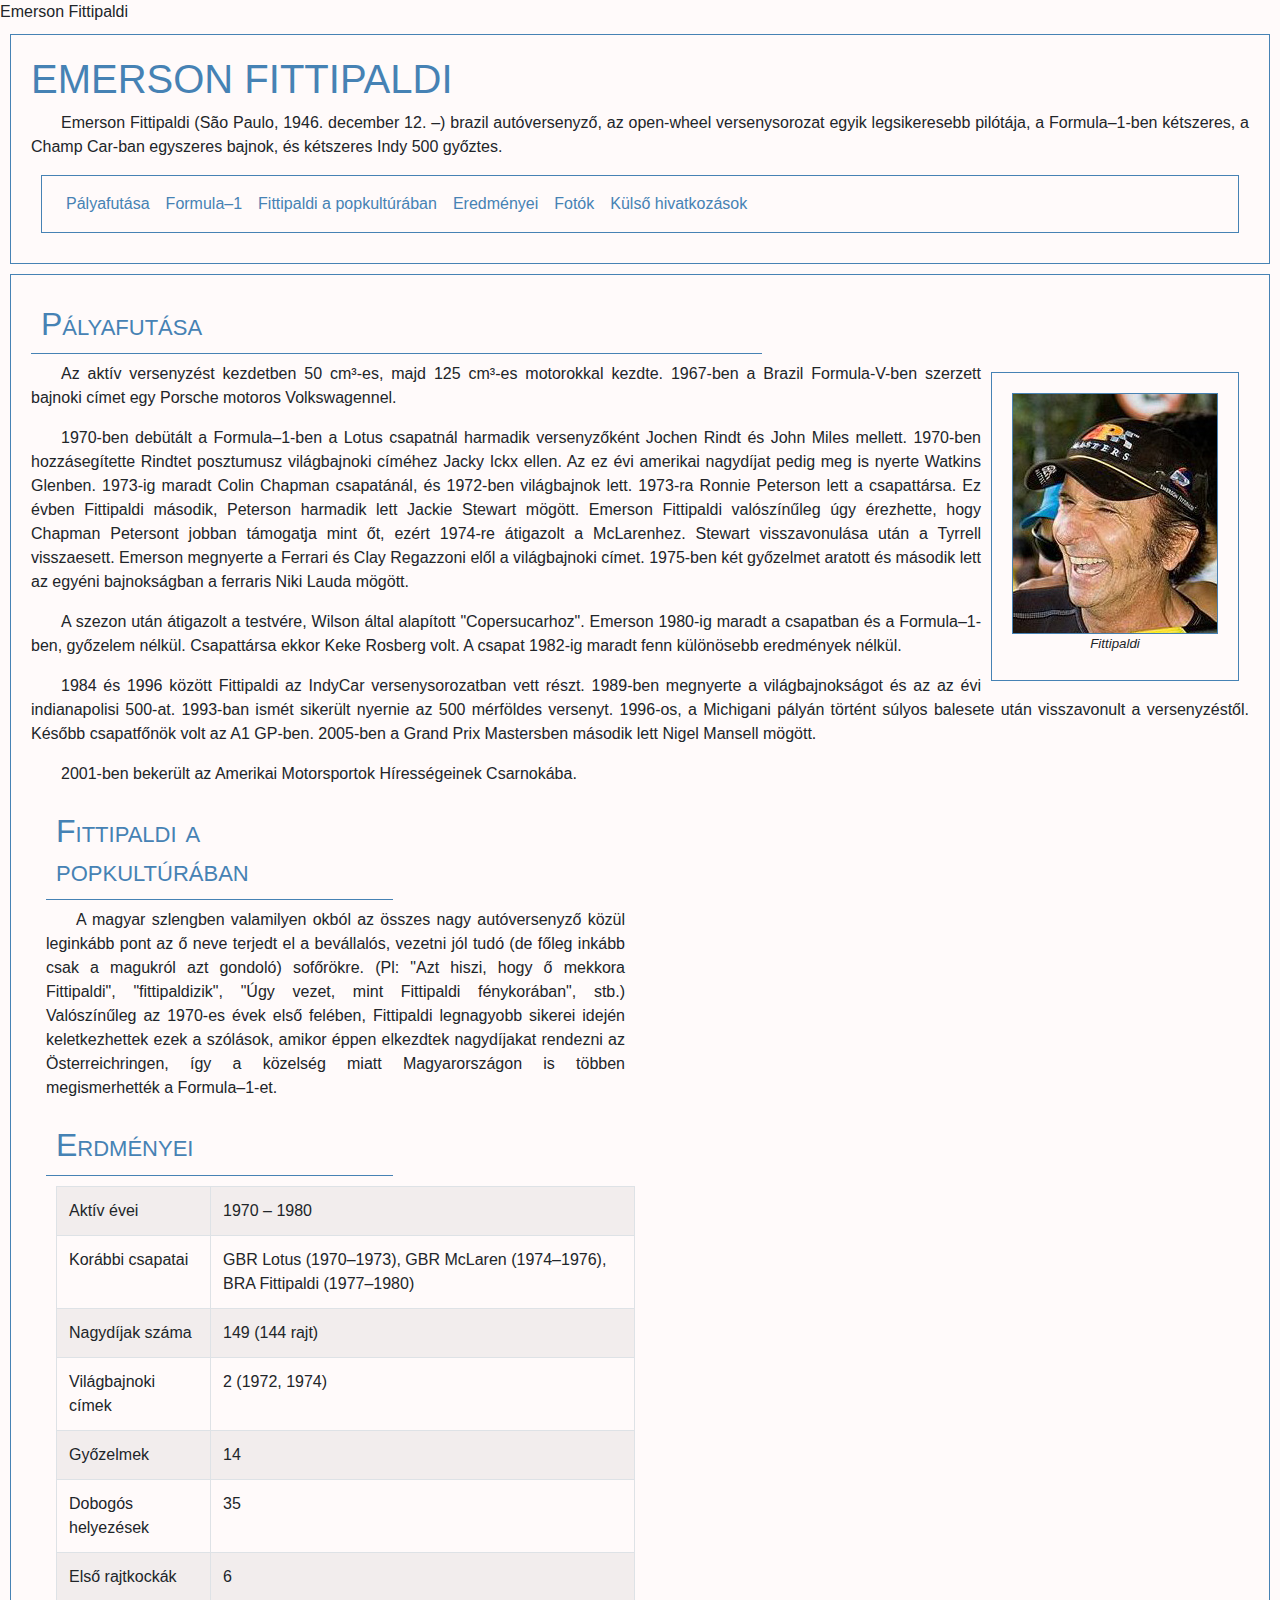
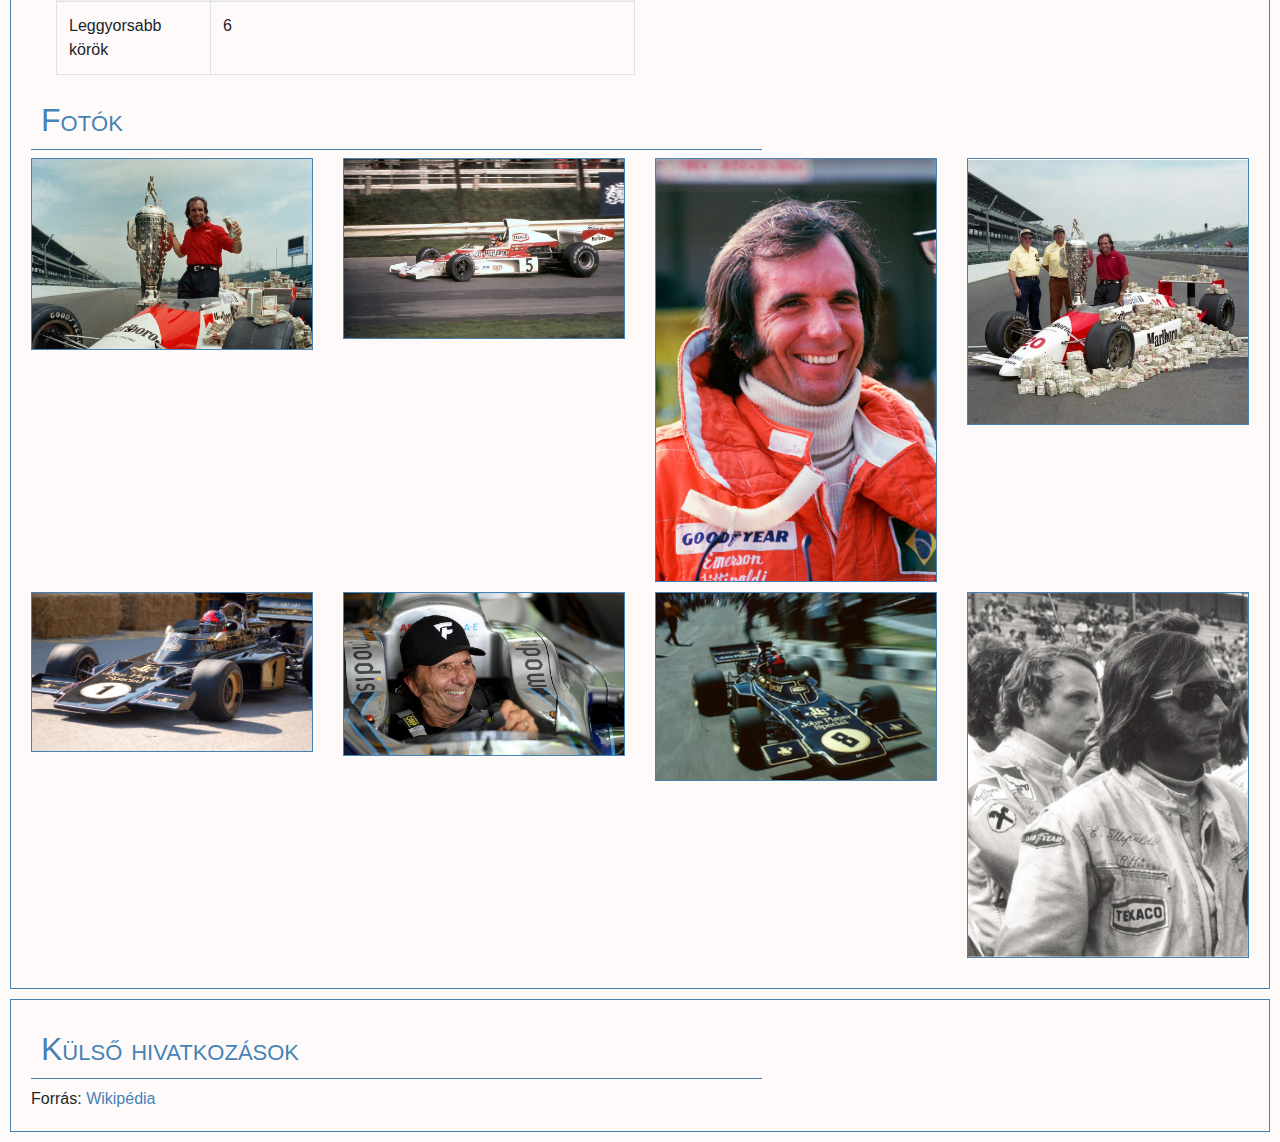
<file: HTML gyakorlas/Emerson Fittipaldi/ru-web-2022majus/ru-web-2022majus/index.html>
﻿<!DOCTYPE html>
<html lang="hu">
<head>
    <meta charset="UTF-8">
    Emerson Fittipaldi
    <title>Emerson Fittipaldi</title>
    <link rel="stylesheet" href="./css/bootstrap.min.css">
    <link rel="stylesheet" href="styles.css">
</head>
<body>
    <header class="">
        <section id="home">
            <h1>Emerson Fittipaldi</h1>

           <p> Emerson Fittipaldi (São Paulo, 1946. december 12. –) brazil autóversenyző, az open-wheel versenysorozat egyik legsikeresebb pilótája, a Formula–1-ben kétszeres, a Champ Car-ban egyszeres bajnok, és kétszeres Indy 500 győztes.</p>
        </section>
        <nav class="navbar navbar-expand-md">
            <div class="collapse navbar-collapse">
                <ul class="navbar-nav">
                    <li class="nav-item">
                        <a class="nav-link" href="#palyafutasa">Pályafutása</a>
                    </li>
                    <li class="nav-item">
                        <a class="nav-link" href="#formula1">Formula–1</a>
                    </li>
                    <li class="nav-item">
                        <a class="nav-link" href="#popkultura">Fittipaldi a popkultúrában</a>
                    </li>
                    <li class="nav-item">
                        <a class="nav-link" href="#eredmenyei">Eredményei</a>
                    </li>
                    <li class="nav-item">
                        <a class="nav-link" href="#fotók">Fotók</a>
                    </li>
                    <li class="nav-item">
                        <a class="nav-link" href="#hivatkozasok">Külső hivatkozások</a>
                    </li>
                </ul>
            </div>
        </nav>
    </header>
    <div id="tartalom">
        <section id="palyafutasa">
            <h2>Pályafutása</h2>
            <div class="foto">
                <img src="images/Fittipaldi.jpg" title="Emerson Fittipaldi" alt="Emerson Fittipaldi">
                <p class="kepalairas"> Fittipaldi</p>
            </div>
           
            <p> Az aktív versenyzést kezdetben 50 cm³-es, majd 125 cm³-es motorokkal kezdte. 1967-ben a Brazil Formula-V-ben szerzett bajnoki címet egy Porsche motoros Volkswagennel.</p>
            <p> 1970-ben debütált a Formula–1-ben a Lotus csapatnál harmadik versenyzőként Jochen Rindt és John Miles mellett. 1970-ben hozzásegítette Rindtet posztumusz világbajnoki címéhez Jacky Ickx ellen. Az ez évi amerikai nagydíjat pedig meg is nyerte Watkins Glenben. 1973-ig maradt Colin Chapman csapatánál, és 1972-ben világbajnok lett. 1973-ra Ronnie Peterson lett a csapattársa. Ez évben Fittipaldi második, Peterson harmadik lett Jackie Stewart mögött. Emerson Fittipaldi valószínűleg úgy érezhette, hogy Chapman Petersont jobban támogatja mint őt, ezért 1974-re átigazolt a McLarenhez. Stewart visszavonulása után a Tyrrell visszaesett. Emerson megnyerte a Ferrari és Clay Regazzoni elől a világbajnoki címet. 1975-ben két győzelmet aratott és második lett az egyéni bajnokságban a ferraris Niki Lauda mögött.</p>
            <p> A szezon után átigazolt a testvére, Wilson által alapított "Copersucarhoz". Emerson 1980-ig maradt a csapatban és a Formula–1-ben, győzelem nélkül. Csapattársa ekkor Keke Rosberg volt. A csapat 1982-ig maradt fenn különösebb eredmények nélkül.</p>
            <p> 1984 és 1996 között Fittipaldi az IndyCar versenysorozatban vett részt. 1989-ben megnyerte a világbajnokságot és az az évi indianapolisi 500-at. 1993-ban ismét sikerült nyernie az 500 mérföldes versenyt. 1996-os, a Michigani pályán történt súlyos balesete után visszavonult a versenyzéstől. Később csapatfőnök volt az A1 GP-ben. 2005-ben a Grand Prix Mastersben második lett Nigel Mansell mögött.</p>
            
            <p> 2001-ben bekerült az Amerikai Motorsportok Hírességeinek Csarnokába.</p>
        
        </section>
        <div class="row"></div>
        <section id="popkultura" class="col-6">
            <h2>Fittipaldi a popkultúrában</h2>
            <p>A magyar szlengben valamilyen okból az összes nagy autóversenyző közül leginkább pont az ő neve terjedt el a bevállalós, vezetni jól tudó (de főleg inkább csak a magukról azt gondoló) sofőrökre. (Pl: "Azt hiszi, hogy ő mekkora Fittipaldi", "fittipaldizik", "Úgy vezet, mint Fittipaldi fénykorában", stb.) Valószínűleg az 1970-es évek első felében, Fittipaldi legnagyobb sikerei idején keletkezhettek ezek a szólások, amikor éppen elkezdtek nagydíjakat rendezni az Österreichringen, így a közelség miatt Magyarországon is többen megismerhették a Formula–1-et.</p>
        
        </section>
        <div class="row"></div>
        <section id="eredmenyei" class="col-6">
            <h2>Erdményei</h2>
            <table class="table table-bordered table-striped">
                <tr><td>Aktív évei</td><td>	1970 – 1980</td></tr>
                <tr><td>Korábbi csapatai </td><td>	GBR Lotus (1970–1973), GBR McLaren (1974–1976), BRA Fittipaldi (1977–1980)</td></tr>
                <tr><td>Nagydíjak száma</td><td>	149 (144 rajt)</td></tr>
                <tr><td>Világbajnoki címek </td><td>	2 (1972, 1974)</td></tr>
                <tr><td>Győzelmek </td><td>	14</td></tr>
                <tr><td>Dobogós helyezések </td><td>	35</td></tr>
                <tr><td>Első rajtkockák	</td><td> 6</td></tr>
                <tr><td>Leggyorsabb körök </td><td>	6</td></tr>
            </table>
        </section>
        <section id="fotok">
            <h2>Fotók</h2>
            <div class="row">
                <div class="col-12 col-md-4 col-xl-3"><img src="images/1.jpg"></div>
                <div class="col-12 col-md-4 col-xl-3"><img src="images/2.jpg"></div>
                <div class="col-12 col-md-4 col-xl-3"><img src="images/3.jpg"></div>
                <div class="col-12 col-md-4 col-xl-3"><img src="images/4.jpg"></div>
                <div class="col-12 col-md-4 col-xl-3"><img src="images/5.jpg"></div>
                <div class="col-12 col-md-4 col-xl-3"><img src="images/6.jpg"></div>
                <div class="col-12 col-md-4 col-xl-3"><img src="images/7.jpg"></div>
                <div class="col-12 col-md-4 col-xl-3"><img src="images/8.jpg"></div>
            </div>
        </section>
    </div>
    <footer id="hivatkozasok">
        <h2>Külső hivatkozások</h2>
        Forrás: <a href="https://hu.wikipedia.org/wiki/Emerson_Fittipaldi" target="_blank"> Wikipédia</a>
    </footer>
    <script src="js/jquery.min.js"></script>
	<script src="js/popper.min.js"></script>
    <script src="js/bootstrap.min.js"></script>
</body>
</html>
</file>
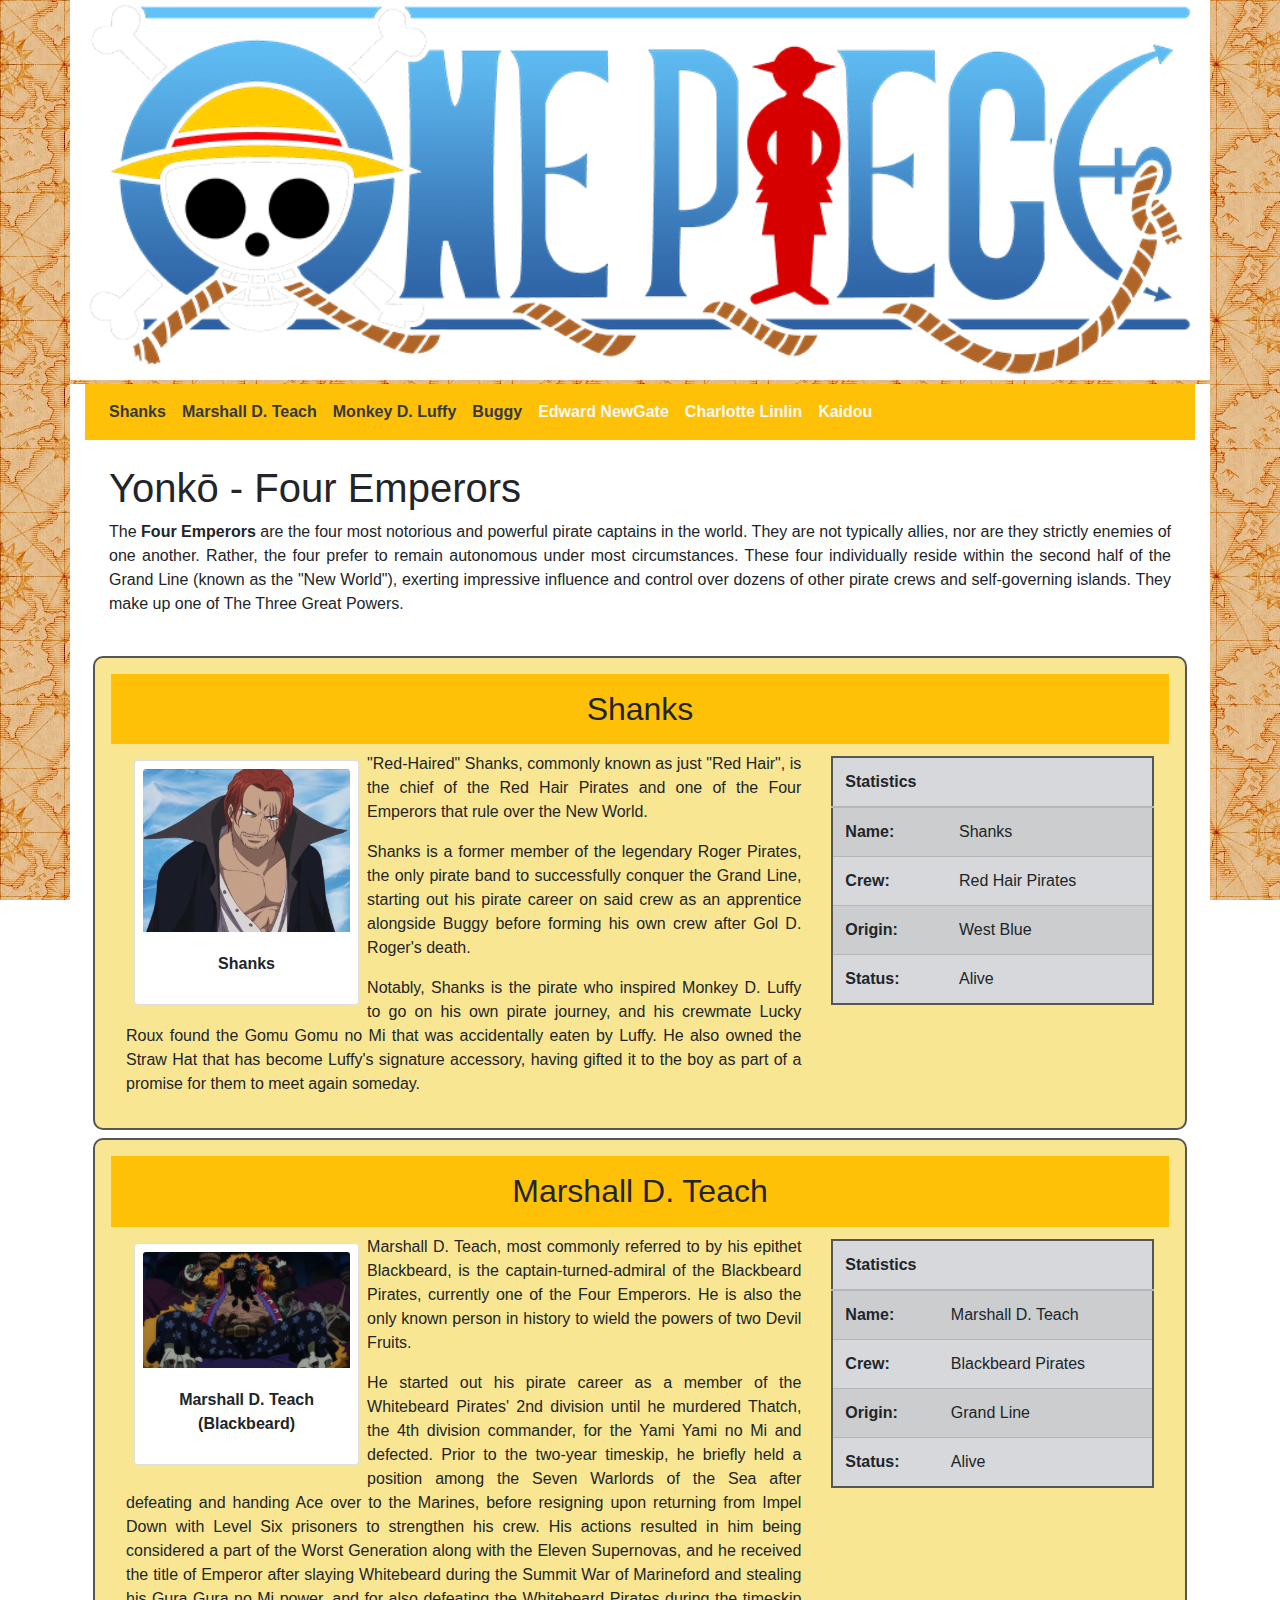
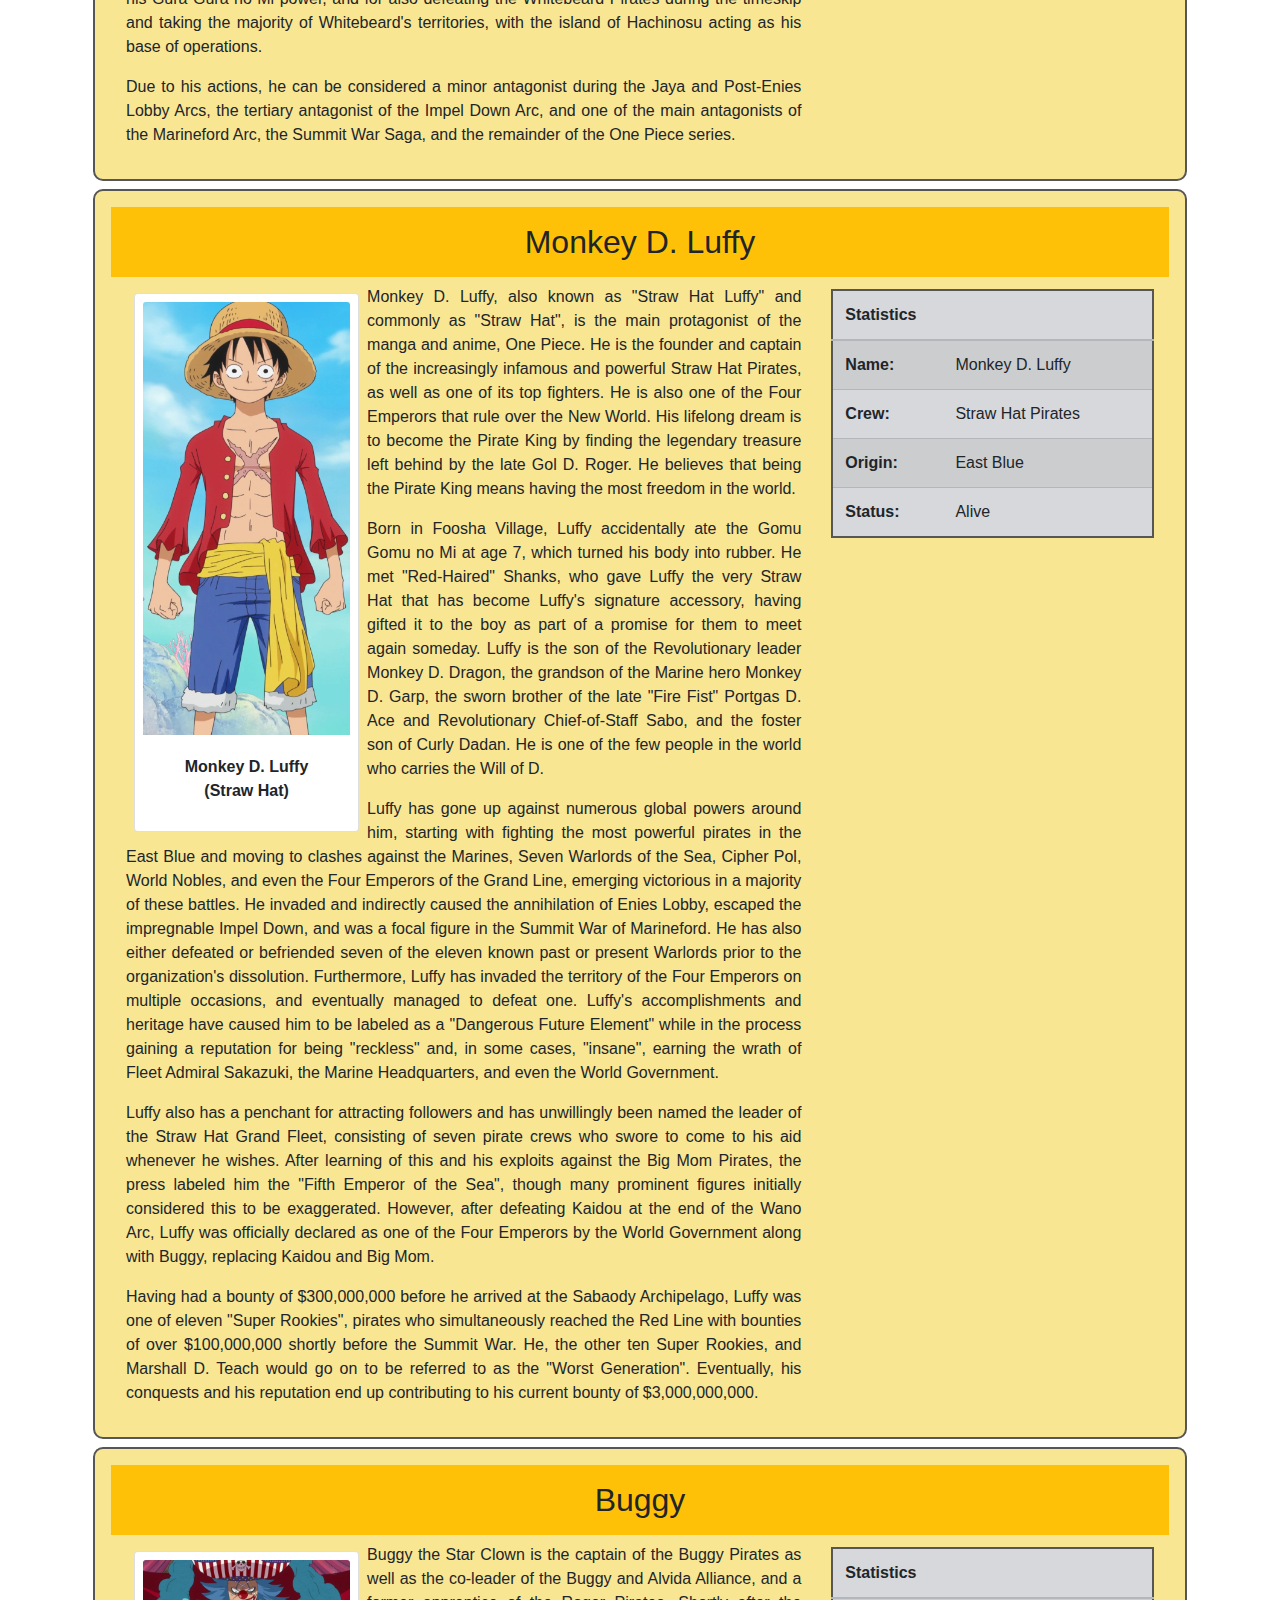
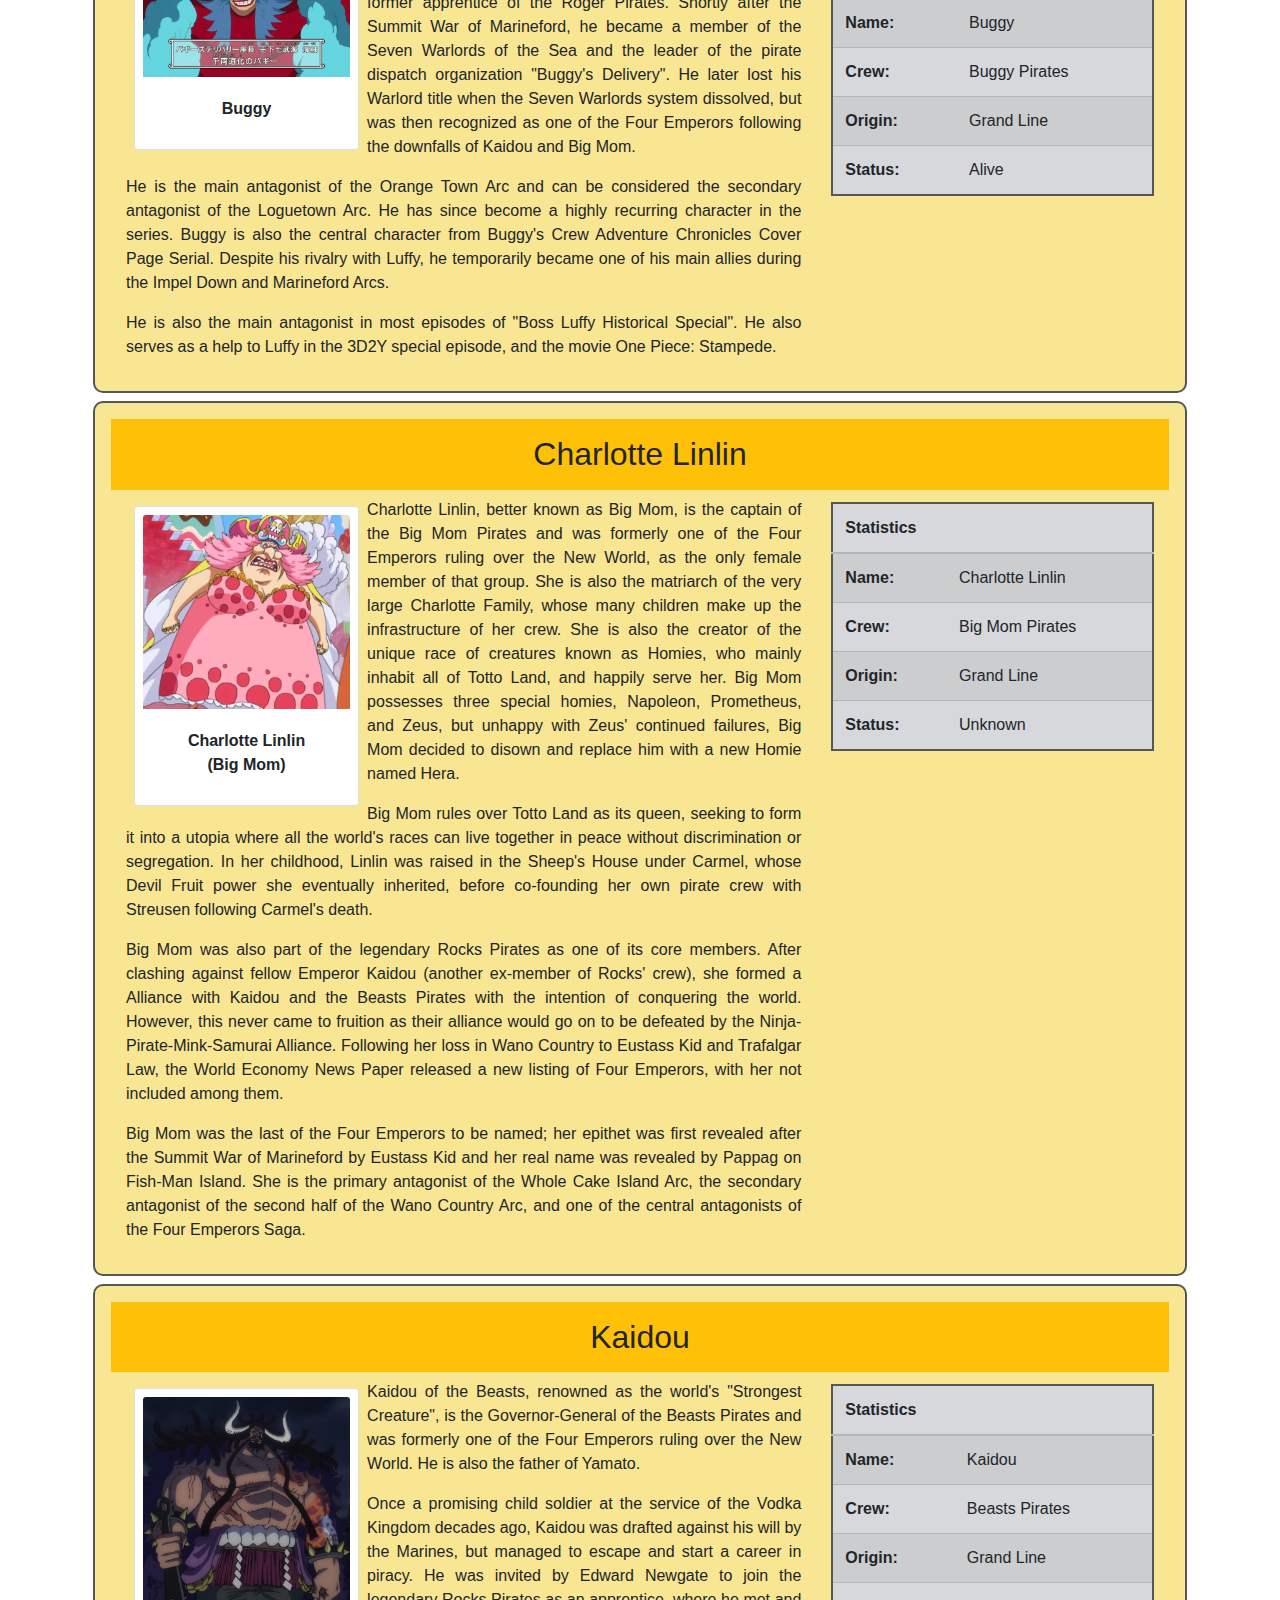
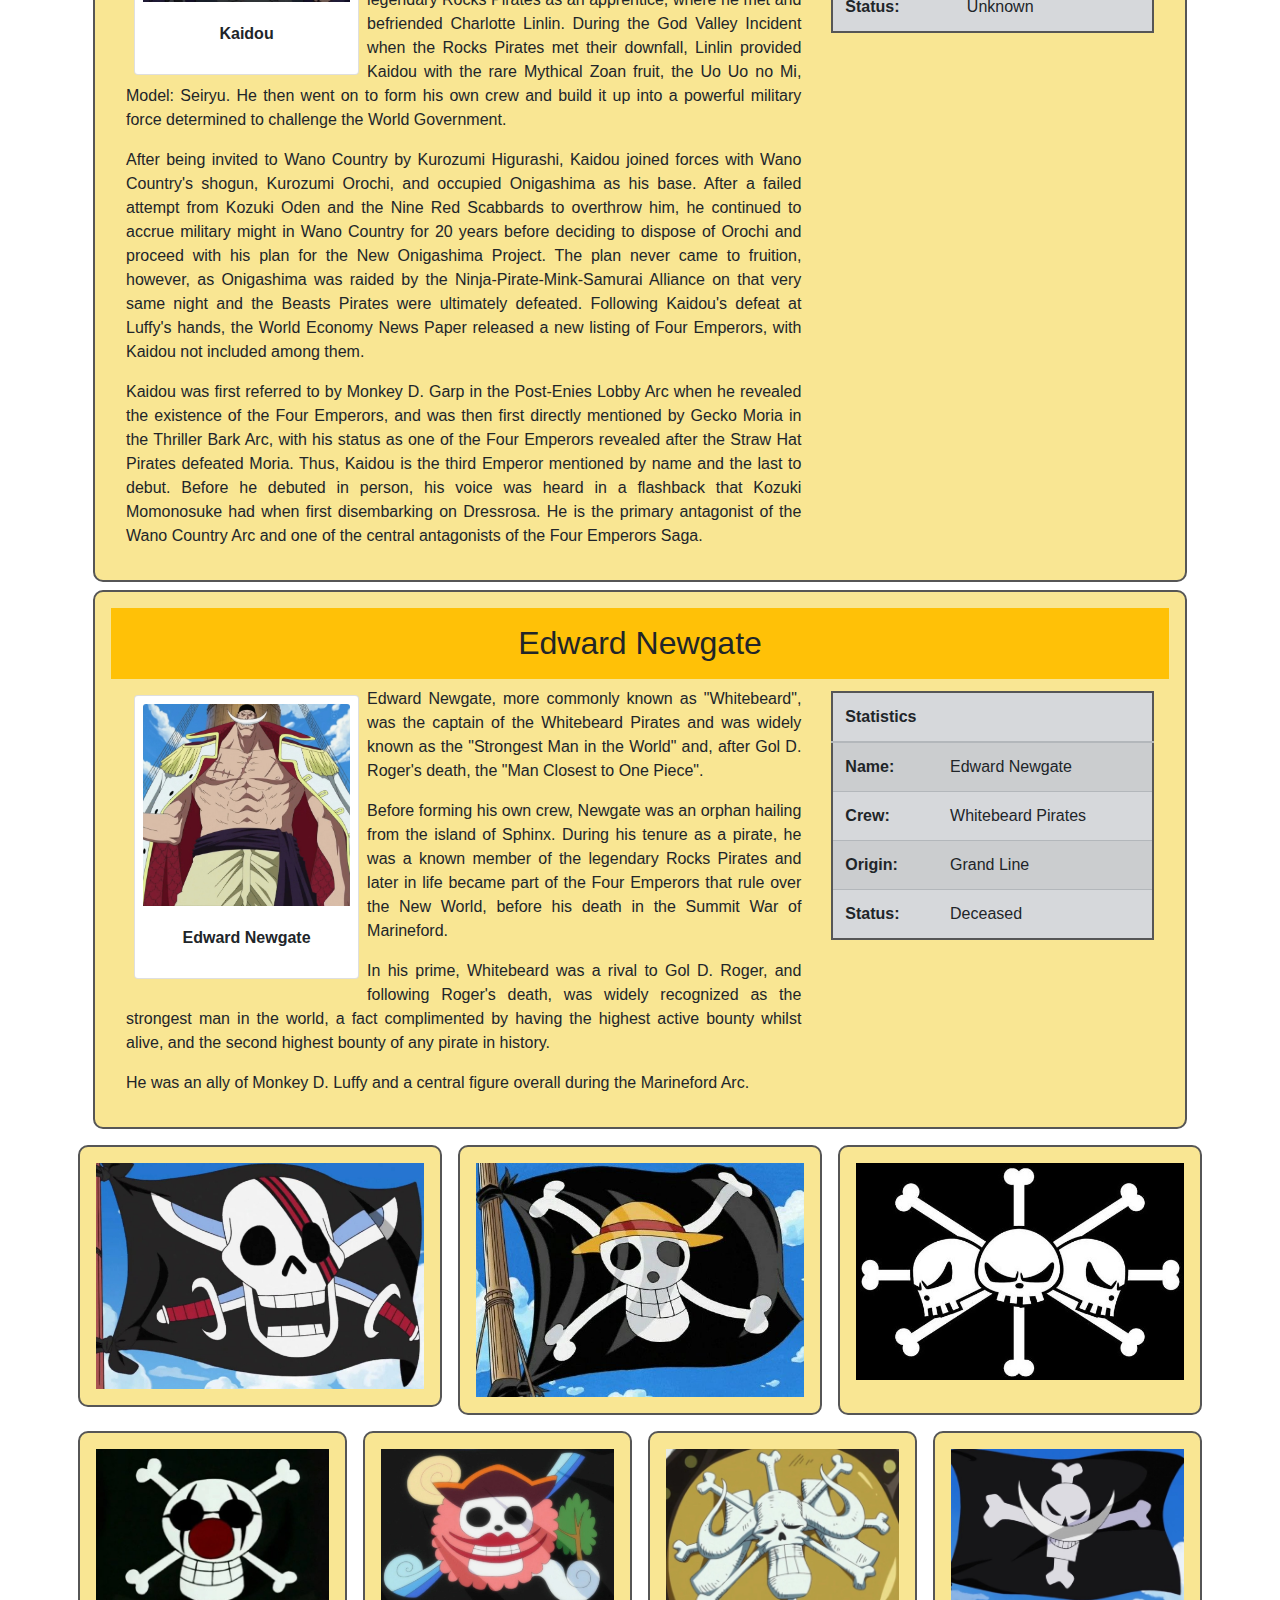
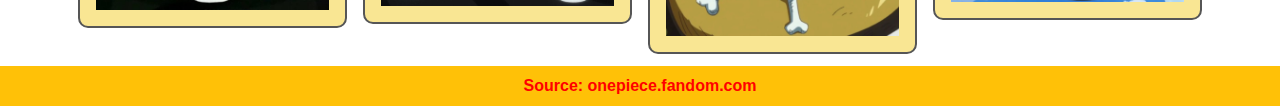
<file: HTML gyakorlas/op/onepiece.html>
<!DOCTYPE html>
<html lang="en">
<head>
	<meta name="viewport" content="width=device-width, initial-scale=1">
	<meta charset="UTF-8"> 
	<title>Yonkō - Four Emperors</title>
	
	<link rel="stylesheet" href="bootstrap.min.css">
	<link rel="stylesheet" href="style.css">
	<script src="bootstrap.min.js"></script>
	<script src="jquery.min.js"></script>
</head>

<body>
	<header class="fejlec">
		<div class="container h-100 img"  >
			<img  src="logo.png" alt="One Piece" class="img-fluid w-100"  title="One Piece">
		</div>
		
	</header>

	<div class="container h-100">
		<nav class="navbar navbar-expand-sm bg-warning my-1">
				<ul class="navbar-nav">
					<li class="nav-item">
						<a class="nav-link text-dark font-weight-bold" href="#shanks">Shanks</a>
					</li>
					<li class="nav-item ">
						<a class="nav-link text-dark font-weight-bold" href="#teach">Marshall D. Teach</a>
					</li>
					<li class="nav-item">
						<a class="nav-link text-dark font-weight-bold" href="#luffy">Monkey D. Luffy</a>
					</li>
					<li class="nav-item">
						<a class="nav-link text-dark font-weight-bold" href="#buggy">Buggy</a>
					</li>
					<li class="nav-item">
						<a class="nav-link text-light font-weight-bold" href="#edward">Edward NewGate</a>
					</li>
					<li class="nav-item">
						<a class="nav-link text-light font-weight-bold" href="#bigmom">Charlotte Linlin</a>
					</li>
					<li class="nav-item">
						<a class="nav-link text-light font-weight-bold" href="#kaidou">Kaidou</a>
					</li>
				</ul>
		</nav>

		<section id="leader" class="p-3 m-2">
			<h1>Yonkō - Four Emperors</h1>
			<p>The <b> Four Emperors </b> are the four most notorious and powerful pirate captains in the world. They are not typically allies, nor are they strictly enemies of one another. Rather, the four prefer to remain autonomous under most circumstances. These four individually reside within the second half of the Grand Line (known as the "New World"), exerting impressive influence and control over dozens of other pirate crews and self-governing islands. They make up one of The Three Great Powers.</p>
		</section>

		<section id="emperors">
			<div class="row doboz p-3 m-2 " id="shanks">
				<h2 class="text-center col-12 bg-warning p-3">Shanks</h2>
				<div class="col-12 col-md-8">
					<div class="card m-2 p-2 col-md-4 float-left font-weight-bold" >
						<img class="card-img-top"  src="shanks.jpg" alt="Shanks" title="Shanks" >
						<div class="card-body ">
						  <p class="card-text text-center ">Shanks</p>
						</div>
					</div>
					<p> "Red-Haired" Shanks, commonly known as just "Red Hair", is the chief of the Red Hair Pirates and one of the Four Emperors that rule over the New World.</p>
					<p> Shanks is a former member of the legendary Roger Pirates, the only pirate band to successfully conquer the Grand Line, starting out his pirate career on said crew as an apprentice alongside Buggy before forming his own crew after Gol D. Roger's death.</p>
					<p> Notably, Shanks is the pirate who inspired Monkey D. Luffy to go on his own pirate journey, and his crewmate Lucky Roux found the Gomu Gomu no Mi that was accidentally eaten by Luffy. He also owned the Straw Hat that has become Luffy's signature accessory, having gifted it to the boy as part of a promise for them to meet again someday. </p>
				</div>
				<div class="col-12 col-md-4 pt-1">
					<table class="table table-striped table-secondary">
						<thead>
							<tr><th colspan="2">Statistics</th></tr>
						</thead>
						<tbody>
							<tr><th>Name:</th><td>Shanks</td></tr>
							<tr><th>Crew:</th><td>Red Hair Pirates</td></tr>
							<tr><th>Origin:</th><td>West Blue</td></tr>
							<tr><th>Status:</th><td>Alive</td></tr>
						</tbody>
					</table>
				</div>
			</div>

			<div class="row doboz p-3 m-2" id="teach">
				<h2 class="text-center col-12 bg-warning p-3">Marshall D. Teach</h2>
				<div class="col-12 col-md-8">
					<div class="card m-2 p-2 col-md-4 float-left font-weight-bold">
						<img class="card-img-top"   src="teach.jpg" alt="Marshall D. Teach" title="Marshall D. Teach">
						<div class="card-body">
						  <p class="card-text text-center ">Marshall D. Teach<br>(Blackbeard)</p>
						</div>
					</div>
					<p> Marshall D. Teach, most commonly referred to by his epithet Blackbeard, is the captain-turned-admiral of the Blackbeard Pirates, currently one of the Four Emperors. He is also the only known person in history to wield the powers of two Devil Fruits.</p>
					<p> He started out his pirate career as a member of the Whitebeard Pirates' 2nd division until he murdered Thatch, the 4th division commander, for the Yami Yami no Mi and defected. Prior to the two-year timeskip, he briefly held a position among the Seven Warlords of the Sea after defeating and handing Ace over to the Marines, before resigning upon returning from Impel Down with Level Six prisoners to strengthen his crew. His actions resulted in him being considered a part of the Worst Generation along with the Eleven Supernovas, and he received the title of Emperor after slaying Whitebeard during the Summit War of Marineford and stealing his Gura Gura no Mi power, and for also defeating the Whitebeard Pirates during the timeskip and taking the majority of Whitebeard's territories, with the island of Hachinosu acting as his base of operations.</p>
					<p>Due to his actions, he can be considered a minor antagonist during the Jaya and Post-Enies Lobby Arcs, the tertiary antagonist of the Impel Down Arc, and one of the main antagonists of the Marineford Arc, the Summit War Saga, and the remainder of the One Piece series. </p>
				</div>
				<div class="col-12 col-md-4 pt-1">
					<table class="table table-striped table-secondary">
						<thead>
							<tr><th colspan="2">Statistics</th></tr>
						</thead>
						<tbody>
							<tr><th>Name:</th><td>Marshall D. Teach</td></tr>
							<tr><th>Crew:</th><td>Blackbeard Pirates</td></tr>
							<tr><th>Origin:</th><td>Grand Line</td></tr>
							<tr><th>Status:</th><td>Alive</td></tr>
						</tbody>
					</table>
				</div>
			</div>
			<div class="row doboz p-3 m-2" id="luffy">
				<h2 class="text-center col-12 bg-warning p-3">Monkey D. Luffy</h2>
				<div class="col-12 col-md-8">
					<div class="card m-2 p-2 col-md-4 float-left font-weight-bold">
						<img class="card-img-top" src="luffy.jpg" alt="Monkey D. Luffy" title="Monkey D. Luffy">
						<div class="card-body">
						  <p class="card-text text-center ">Monkey D. Luffy<br>(Straw Hat)</p>
						</div>
					</div>
					<p> Monkey D. Luffy, also known as "Straw Hat Luffy" and commonly as "Straw Hat", is the main protagonist of the manga and anime, One Piece. He is the founder and captain of the increasingly infamous and powerful Straw Hat Pirates, as well as one of its top fighters. He is also one of the Four Emperors that rule over the New World. His lifelong dream is to become the Pirate King by finding the legendary treasure left behind by the late Gol D. Roger. He believes that being the Pirate King means having the most freedom in the world.</p>
					<p> Born in Foosha Village, Luffy accidentally ate the Gomu Gomu no Mi at age 7, which turned his body into rubber. He met "Red-Haired" Shanks, who gave Luffy the very Straw Hat that has become Luffy's signature accessory, having gifted it to the boy as part of a promise for them to meet again someday. Luffy is the son of the Revolutionary leader Monkey D. Dragon, the grandson of the Marine hero Monkey D. Garp, the sworn brother of the late "Fire Fist" Portgas D. Ace and Revolutionary Chief-of-Staff Sabo, and the foster son of Curly Dadan. He is one of the few people in the world who carries the Will of D.</p>
					<p> Luffy has gone up against numerous global powers around him, starting with fighting the most powerful pirates in the East Blue and moving to clashes against the Marines, Seven Warlords of the Sea, Cipher Pol, World Nobles, and even the Four Emperors of the Grand Line, emerging victorious in a majority of these battles. He invaded and indirectly caused the annihilation of Enies Lobby, escaped the impregnable Impel Down, and was a focal figure in the Summit War of Marineford. He has also either defeated or befriended seven of the eleven known past or present Warlords prior to the organization's dissolution. Furthermore, Luffy has invaded the territory of the Four Emperors on multiple occasions, and eventually managed to defeat one. Luffy's accomplishments and heritage have caused him to be labeled as a "Dangerous Future Element" while in the process gaining a reputation for being "reckless" and, in some cases, "insane", earning the wrath of Fleet Admiral Sakazuki, the Marine Headquarters, and even the World Government.</p>
					<p> Luffy also has a penchant for attracting followers and has unwillingly been named the leader of the Straw Hat Grand Fleet, consisting of seven pirate crews who swore to come to his aid whenever he wishes. After learning of this and his exploits against the Big Mom Pirates, the press labeled him the "Fifth Emperor of the Sea", though many prominent figures initially considered this to be exaggerated. However, after defeating Kaidou at the end of the Wano Arc, Luffy was officially declared as one of the Four Emperors by the World Government along with Buggy, replacing Kaidou and Big Mom.</p>
					<p> Having had a bounty of $300,000,000 before he arrived at the Sabaody Archipelago, Luffy was one of eleven "Super Rookies", pirates who simultaneously reached the Red Line with bounties of over $100,000,000 shortly before the Summit War.  He, the other ten Super Rookies, and Marshall D. Teach would go on to be referred to as the "Worst Generation". Eventually, his conquests and his reputation end up contributing to his current bounty of $3,000,000,000. 				</p></div>
				<div class="col-12 col-md-4 pt-1">
					<table class="table table-striped table-secondary">
						<thead>
							<tr><th colspan="2">Statistics</th></tr>
						</thead>
						<tbody>
							<tr><th>Name:</th><td>Monkey D. Luffy</td></tr>
							<tr><th>Crew:</th><td>Straw Hat Pirates</td></tr>
							<tr><th>Origin:</th><td>East Blue</td></tr>
							<tr><th>Status:</th><td>Alive</td></tr>
						</tbody>
					</table>
				</div>
			</div>
			<div class="row doboz p-3 m-2" id="buggy">
				<h2 class="text-center col-12 bg-warning p-3">Buggy</h2>
				<div class="col-12 col-md-8">
					<div class="card m-2 p-2 col-md-4 float-left font-weight-bold">
						<img class="card-img-top" src="buggy.jpg" alt="Buggy" title="Buggy">
						<div class="card-body">
						  <p class="card-text text-center ">Buggy</p>
						</div>
					</div>
					<p> Buggy the Star Clown is the captain of the Buggy Pirates as well as the co-leader of the Buggy and Alvida Alliance, and a former apprentice of the Roger Pirates. Shortly after the Summit War of Marineford, he became a member of the Seven Warlords of the Sea and the leader of the pirate dispatch organization "Buggy's Delivery". He later lost his Warlord title when the Seven Warlords system dissolved, but was then recognized as one of the Four Emperors following the downfalls of Kaidou and Big Mom.</p>
					<p> He is the main antagonist of the Orange Town Arc and can be considered the secondary antagonist of the Loguetown Arc. He has since become a highly recurring character in the series. Buggy is also the central character from Buggy's Crew Adventure Chronicles Cover Page Serial. Despite his rivalry with Luffy, he temporarily became one of his main allies during the Impel Down and Marineford Arcs.</p>
					<P> He is also the main antagonist in most episodes of "Boss Luffy Historical Special". He also serves as a help to Luffy in the 3D2Y special episode, and the movie One Piece: Stampede. </P>
				</div>
				<div class="col-12 col-md-4 pt-1">
					<table class="table table-striped table-secondary">
						<thead>
							<tr><th colspan="2">Statistics</th></tr>
						</thead>
						<tbody>
							<tr><th>Name:</th><td>Buggy</td></tr>
							<tr><th>Crew:</th><td>Buggy Pirates</td></tr>
							<tr><th>Origin:</th><td>Grand Line</td></tr>
							<tr><th>Status:</th><td>Alive</td></tr>
						</tbody>
					</table>
				</div>
			</div>
			<div class="row doboz p-3 m-2" id="bigmom">
				<h2 class="text-center col-12 bg-warning p-3">Charlotte Linlin</h2>
				<div class="col-12 col-md-8">
					<div class="card m-2 p-2 col-md-4 float-left font-weight-bold">
						<img class="card-img-top" src="bigmom.jpg" alt="Charlotte Linlin" title="Charlotte Linlin">
						<div class="card-body">
						  <p class="card-text text-center ">Charlotte Linlin<br>(Big Mom)</p>
						</div>
					</div>
					<p> Charlotte Linlin, better known as Big Mom, is the captain of the Big Mom Pirates and was formerly one of the Four Emperors ruling over the New World, as the only female member of that group. She is also the matriarch of the very large Charlotte Family, whose many children make up the infrastructure of her crew. She is also the creator of the unique race of creatures known as Homies, who mainly inhabit all of Totto Land, and happily serve her. Big Mom possesses three special homies, Napoleon, Prometheus, and Zeus, but unhappy with Zeus' continued failures, Big Mom decided to disown and replace him with a new Homie named Hera.</p>
					<p> Big Mom rules over Totto Land as its queen, seeking to form it into a utopia where all the world's races can live together in peace without discrimination or segregation. In her childhood, Linlin was raised in the Sheep's House under Carmel, whose Devil Fruit power she eventually inherited, before co-founding her own pirate crew with Streusen following Carmel's death.</p>
					<p> Big Mom was also part of the legendary Rocks Pirates as one of its core members. After clashing against fellow Emperor Kaidou (another ex-member of Rocks' crew), she formed a Alliance with Kaidou and the Beasts Pirates with the intention of conquering the world. However, this never came to fruition as their alliance would go on to be defeated by the Ninja-Pirate-Mink-Samurai Alliance. Following her loss in Wano Country to Eustass Kid and Trafalgar Law, the World Economy News Paper released a new listing of Four Emperors, with her not included among them. </p>
					<p> Big Mom was the last of the Four Emperors to be named; her epithet was first revealed after the Summit War of Marineford by Eustass Kid and her real name was revealed by Pappag on Fish-Man Island. She is the primary antagonist of the Whole Cake Island Arc, the secondary antagonist of the second half of the Wano Country Arc, and one of the central antagonists of the Four Emperors Saga. </p>
				</div>
				<div class="col-12 col-md-4 pt-1">
					<table class="table table-striped table-secondary">
						<thead>
							<tr><th colspan="2">Statistics</th></tr>
						</thead>
						<tbody>
							<tr><th>Name:</th><td>Charlotte Linlin</td></tr>
							<tr><th>Crew:</th><td>Big Mom Pirates</td></tr>
							<tr><th>Origin:</th><td>Grand Line</td></tr>
							<tr><th>Status:</th><td>Unknown</td></tr>
						</tbody>
					</table>
				</div>
			</div>
			<div class="row doboz p-3 m-2" id="kaidou">
				<h2 class="text-center col-12 bg-warning p-3">Kaidou</h2>
				<div class="col-12 col-md-8">
					<div class="card m-2 p-2 col-md-4 float-left font-weight-bold">
						<img class="card-img-top" src="kaidou.jpg" alt="Kaidou" title="Kaidou">
						<div class="card-body">
						  <p class="card-text text-center ">Kaidou</p>
						</div>
					</div>
					<p> Kaidou of the Beasts, renowned as the world's "Strongest Creature", is the Governor-General of the Beasts Pirates and was formerly one of the Four Emperors ruling over the New World. He is also the father of Yamato.</p>
					<p> Once a promising child soldier at the service of the Vodka Kingdom decades ago, Kaidou was drafted against his will by the Marines, but managed to escape and start a career in piracy. He was invited by Edward Newgate to join the legendary Rocks Pirates as an apprentice, where he met and befriended Charlotte Linlin. During the God Valley Incident when the Rocks Pirates met their downfall, Linlin provided Kaidou with the rare Mythical Zoan fruit, the Uo Uo no Mi, Model: Seiryu. He then went on to form his own crew and build it up into a powerful military force determined to challenge the World Government.</p>
					<p> After being invited to Wano Country by Kurozumi Higurashi, Kaidou joined forces with Wano Country's shogun, Kurozumi Orochi, and occupied Onigashima as his base. After a failed attempt from Kozuki Oden and the Nine Red Scabbards to overthrow him, he continued to accrue military might in Wano Country for 20 years before deciding to dispose of Orochi and proceed with his plan for the New Onigashima Project. The plan never came to fruition, however, as Onigashima was raided by the Ninja-Pirate-Mink-Samurai Alliance on that very same night and the Beasts Pirates were ultimately defeated. Following Kaidou's defeat at Luffy's hands, the World Economy News Paper released a new listing of Four Emperors, with Kaidou not included among them.</p>
					<p> Kaidou was first referred to by Monkey D. Garp in the Post-Enies Lobby Arc when he revealed the existence of the Four Emperors, and was then first directly mentioned by Gecko Moria in the Thriller Bark Arc, with his status as one of the Four Emperors revealed after the Straw Hat Pirates defeated Moria. Thus, Kaidou is the third Emperor mentioned by name and the last to debut. Before he debuted in person, his voice was heard in a flashback that Kozuki Momonosuke had when first disembarking on Dressrosa. He is the primary antagonist of the Wano Country Arc and one of the central antagonists of the Four Emperors Saga. </p>
				</div>
				<div class="col-12 col-md-4 pt-1">
					<table class="table table-striped table-secondary">
						<thead>
							<tr><th colspan="2">Statistics</th></tr>
						</thead>
						<tbody>
							<tr><th>Name:</th><td>Kaidou</td></tr>
							<tr><th>Crew:</th><td>Beasts Pirates</td></tr>
							<tr><th>Origin:</th><td>Grand Line</td></tr>
							<tr><th>Status:</th><td>Unknown</td></tr>
						</tbody>
					</table>
				</div>
			</div>


			<div class="row doboz p-3 m-2" id="edward">
				<h2 class="text-center col-12 bg-warning p-3">Edward Newgate</h2>
				<div class="col-12 col-md-8">
					<div class="card m-2 p-2 col-md-4 float-left font-weight-bold">
						<img class="card-img-top" src="whitebeard.jpg" alt="whitebeard" title="whitebeard">
						<div class="card-body">
						  <p class="card-text text-center ">Edward Newgate</p>
						</div>
					</div>
					<p> Edward Newgate, more commonly known as "Whitebeard", was the captain of the Whitebeard Pirates and was widely known as the "Strongest Man in the World" and, after Gol D. Roger's death, the "Man Closest to One Piece".</p>
					<p> Before forming his own crew, Newgate was an orphan hailing from the island of Sphinx. During his tenure as a pirate, he was a known member of the legendary Rocks Pirates and later in life became part of the Four Emperors that rule over the New World, before his death in the Summit War of Marineford.</p>
					<p> In his prime, Whitebeard was a rival to Gol D. Roger, and following Roger's death, was widely recognized as the strongest man in the world, a fact complimented by having the highest active bounty whilst alive, and the second highest bounty of any pirate in history.</p>
					<p> He was an ally of Monkey D. Luffy and a central figure overall during the Marineford Arc. </p>
					</div>
				<div class="col-12 col-md-4 pt-1">
					<table class="table table-striped table-secondary">
						<thead>
							<tr><th colspan="2">Statistics</th></tr>
						</thead>
						<tbody>
							<tr><th>Name:</th><td>Edward Newgate</td></tr>
							<tr><th>Crew:</th><td>Whitebeard Pirates</td></tr>
							<tr><th>Origin:</th><td>Grand Line</td></tr>
							<tr><th>Status:</th><td>Deceased</td></tr>
						</tbody>
					</table>
				</div>
			</div>



			<div class="row" id="zaszlo">
				<div class="col-4 p-2">
					<div class="p-3 doboz">
						<img src="jr_rh.jpg" alt="Red Hair Pirates" title="Red Hair Piratesc" class="w-100">
					</div>
				</div>
				<div class="col-4 p-2">
					<div class="p-3 doboz">
						<img src="jr_sh.jpg" alt="Straw Hat Pirates" title="Straw Hat Pirates" class="w-100">
					</div>
				</div>
				<div class="col-4 p-2">
					<div class="p-3 h-100 doboz">
						<img src="jr_bb.jpg" alt="Blackbeard Pirates" title="Blackbeard Pirates" class="w-100">
					</div>
				</div>
				<div class="col-3 p-2">
					<div class="p-3 doboz">
						<img src="jr_buggy.jpg" alt="Buggy Pirates" title="Buggy Pirates" class="w-100">
					</div>
				</div>
				<div class="col-3 p-2">
					<div class="p-3 doboz">
						<img src="jr_bm.jpg" alt="Big Mom Pirates" title="Big Mom Pirates" class="w-100">
					</div>
				</div>
				<div class="col-3 p-2">
					<div class="p-3 doboz">
						<img src="jr_bp.jpg" alt="Beasts Pirates" title="Beasts Pirates" class="w-100">
					</div>
				</div>
				<div class="col-3 p-2">
					<div class="p-3 doboz">
						<img src="jr_wb.jpg" alt="Whitebeard Pirates" title="Whitebeard Pirates" class="w-100">
					</div>
				</div>
			</div>
		</section>
	</div>
	<footer class="lablec text-center p-2 mt-1 bg-warning">
		<a href="https://onepiece.fandom.com/wiki/Four_Emperors" target="_blank"> Source: onepiece.fandom.com</a>
	</footer>
</body>
</html>
</file>
<file: HTML gyakorlas/Emerson Fittipaldi/ru-web-2022majus/ru-web-2022majus/styles.css>
body {
    background-color: snow;
    width: 1280px;
    margin: auto;
    font-family: Verdana, sans-serif;
}

#tartalom, header, footer, nav, table{

    padding: 20px;
    margin: 10px;
    border: 1px solid steelblue;
    
}

h1 {
    color:steelblue;
    text-transform:uppercase ;
}

h2 {
    border-bottom: 1px solid steelblue;
    width: 60%;
    padding: 10px;
    color:steelblue;
    font-variant: small-caps;
}

img {
    width: 100%;
    margin-bottom: 10px;
    border: 1px solid steelblue;
}

.foto {
    float: right;
    margin: 10px;
    padding: 20px;
    border: 1px solid steelblue;
}

.kepalairas {
    text-align: center;
    font-style: italic;
    font-size: smaller;
    line-height: 0em;
    text-indent: 0px;
}

a {
    color:steelblue;
}

a:hover {
    color:navy;
}

p{
    text-align: justify;
    text-indent: 30px;
    line-height: 150%;
    
}
</file>
<file: HTML gyakorlas/op/style.css>
body{
	box-sizing: border-box;
	background-image: url("hatter.jpg");
	background-attachment: fixed;
}
.doboz {
    background-color: rgb(249, 230, 147);
    border: 2px solid rgb(86, 86, 86);
    border-radius: 10px;
    background-color: rgb(249, 230, 147);
}

.doboz table{
    border: 2px solid rgb(86, 86, 86);
}

.lablec a {
    color: red;
    font-weight: bold;
    text-decoration: none;
}

.lablec a:hover {
    text-decoration: italic;
    color: darkred;
}

.container{
	background-color: white;
    
}
.fejlec
{
}
p{
    text-align: justify;
}
#zaszlok img{
    border: 1px solid black;
}
</file>
